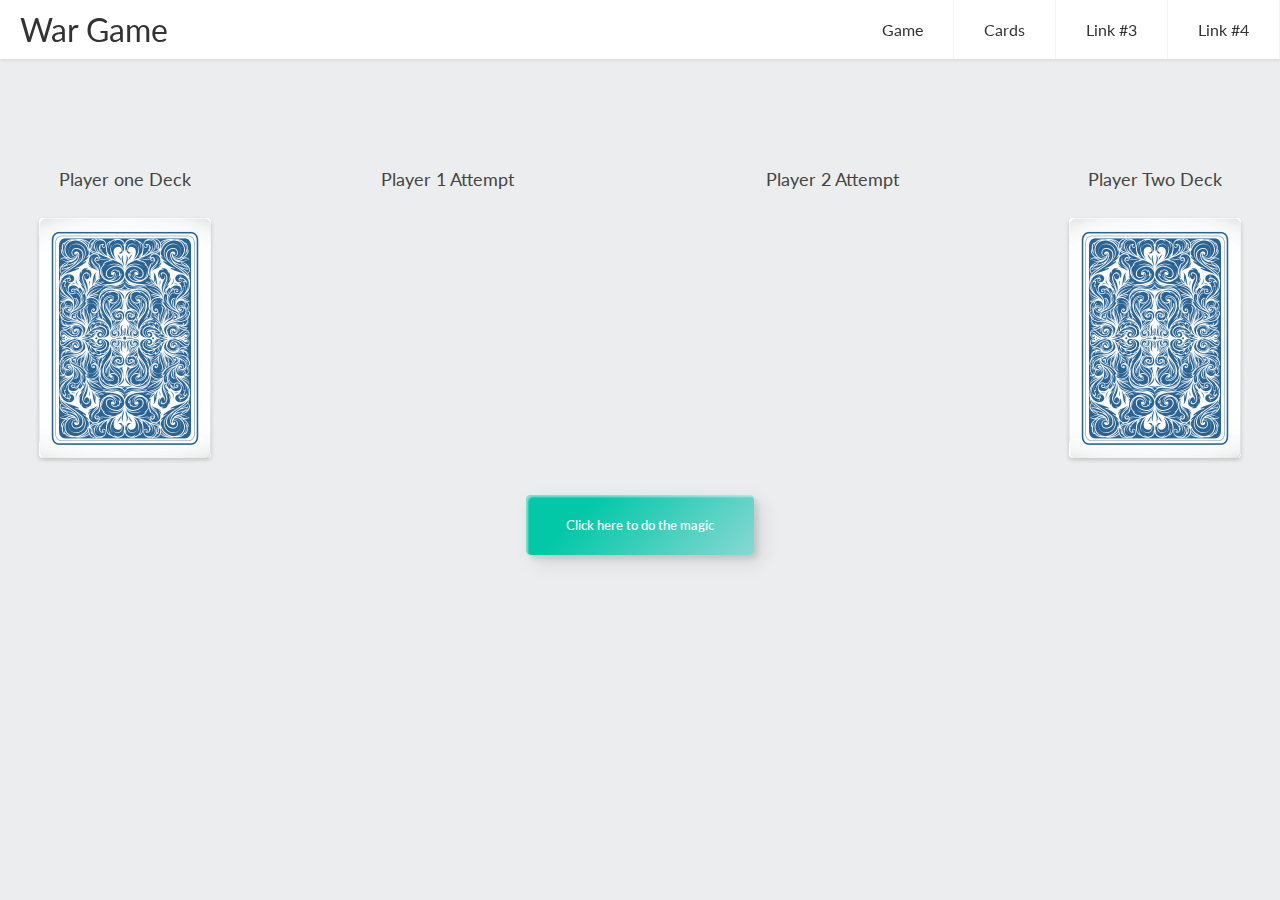
<file: boardGame.html>
<!DOCTYPE html>
<html lang="en">
  <head>
    <meta charset="UTF-8" />
    <meta http-equiv="X-UA-Compatible" content="IE=edge" />
    <meta name="viewport" content="width=device-width, initial-scale=1.0" />
    <title>BoardGame</title>
    <link
      href="https://fonts.googleapis.com/css2?family=Lato&display=swap"
      rel="stylesheet"
    />
    <link rel="stylesheet" href="style.css" />
    <link rel="stylesheet" href="board.css" />

    <!-- <script src="script.js"></script> -->
  </head>
  <header class="header">
    <a href="" class="logo">War Game</a>
    <input class="menu-btn" type="checkbox" id="menu-btn" />
    <label class="menu-icon" for="menu-btn"
      ><span class="navicon"></span
    ></label>
    <ul class="menu">
      <li><a href="#">Game</a></li>
      <li><a href="#">Cards</a></li>
      <li><a href="#">Link #3</a></li>
      <li><a href="#">Link #4</a></li>
    </ul>
  </header>
  <body>
    <div class="container">
      <div class="playerOne">
        <h3 class="title">Player one Deck</h3>
        <section class="card">
          <div class="backcard"></div>
        </section>
        <h4 id="scoreOne" class="title"></h4>
      </div>
      <div class="playerTwo">
        <h3 class="title">Player Two Deck</h3>
        <section class="card">
          <div class="backcard"></div>
        </section>
        <h4 id="scoreTwo" class="title"></h4>
      </div>
      <div class="p2attempt" id="p2at">
        <div id="p2normal">
          <h3 class="title">Player 2 Attempt</h3>
          <div id="p2card"></div>
        </div>
        <div id="p2war"><p id="pattempt1"class="pattempt">PLAYER 2 WARRRRRR</p>
         
          <div class="warback" style="z-index: -3; left: 10px"></div>
          <div class="warback" style="z-index: -2; left: 30px"></div>
          <div class="warback" style="z-index: -1; left: 50px"></div>
          <div id="warf2"></div>
        </div>
      </div>
      <div class="p1attempt" id="p1at">
        <div id="p1normal">
          <h3 class="title" >Player 1 Attempt</h3>
          <div id="p1card"></div>
        </div>
        <div id="p1war"><p id="pattempt2" class="pattempt">PLAYER 1 WARRRRRR</p>
          <div class="warback" style="z-index: -3; left: 10px"></div>
          <div class="warback" style="z-index: -2; left: 30px"></div>
          <div class="warback" style="z-index: -1; left: 50px"></div>
          <div id="warf1"></div>
        </div>
      </div>
    </div>
    <div id ="warMessage">
      <div id="warText"></div>
    </div>
    <div class="button-container">
      <button id="newGame" class="custom-btn btn-13"  onclick="location.reload()">Start New Game</button>
    </div>
    <div id="warContainer">
      <button id="buttonWar" onclick="warButton()" class="custom-btn btn-13 innerMargin">
        War Button
      </button>
      <button id="buttonResume" onclick="play()" class="custom-btn btn-13 innerMargin">
        Resume
      </button>
      
    </div>
    <div id="buttonContainer" class="button-container">
      <button id="button" onclick="play()" class="custom-btn btn-13">
        Click here to do the magic
      </button>
      <p id="push"></p>
    </div>
  </body>
  <script type="text/javascript" src="card.js"></script>
</html>
</file>
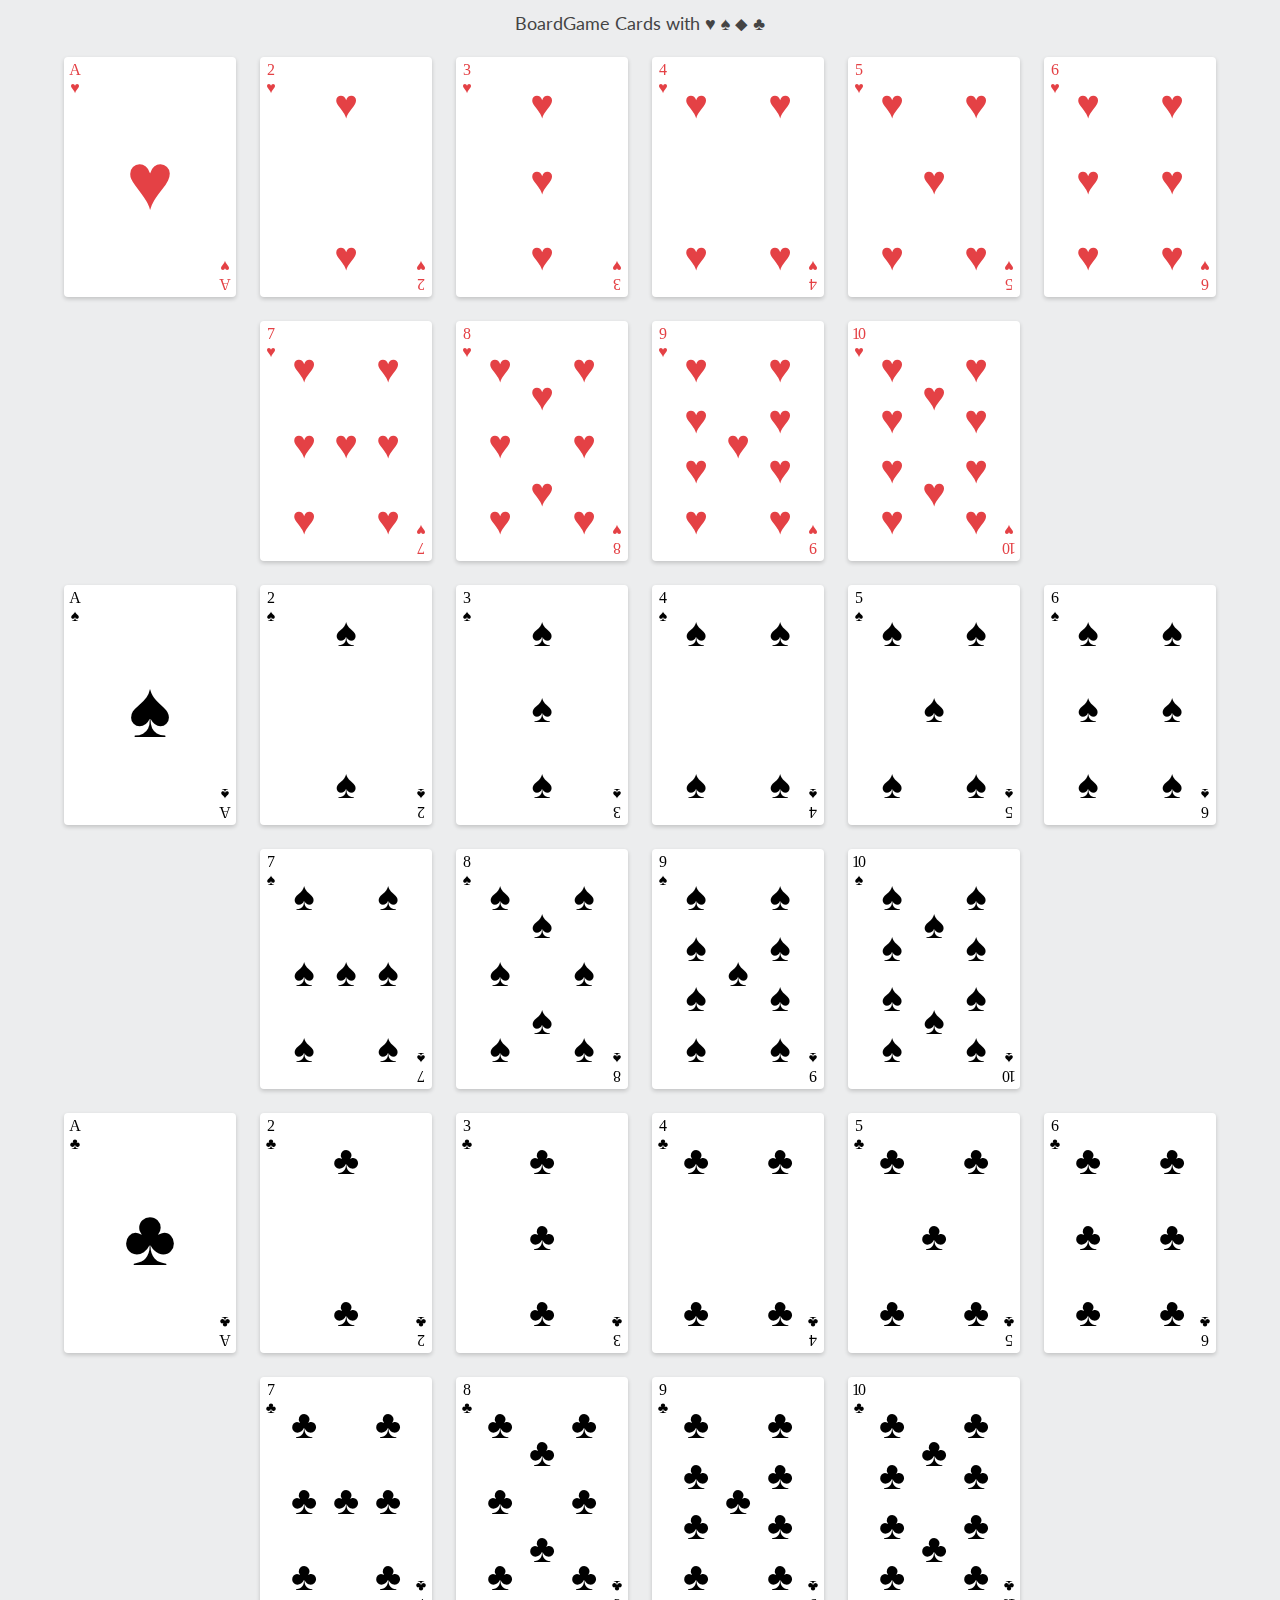
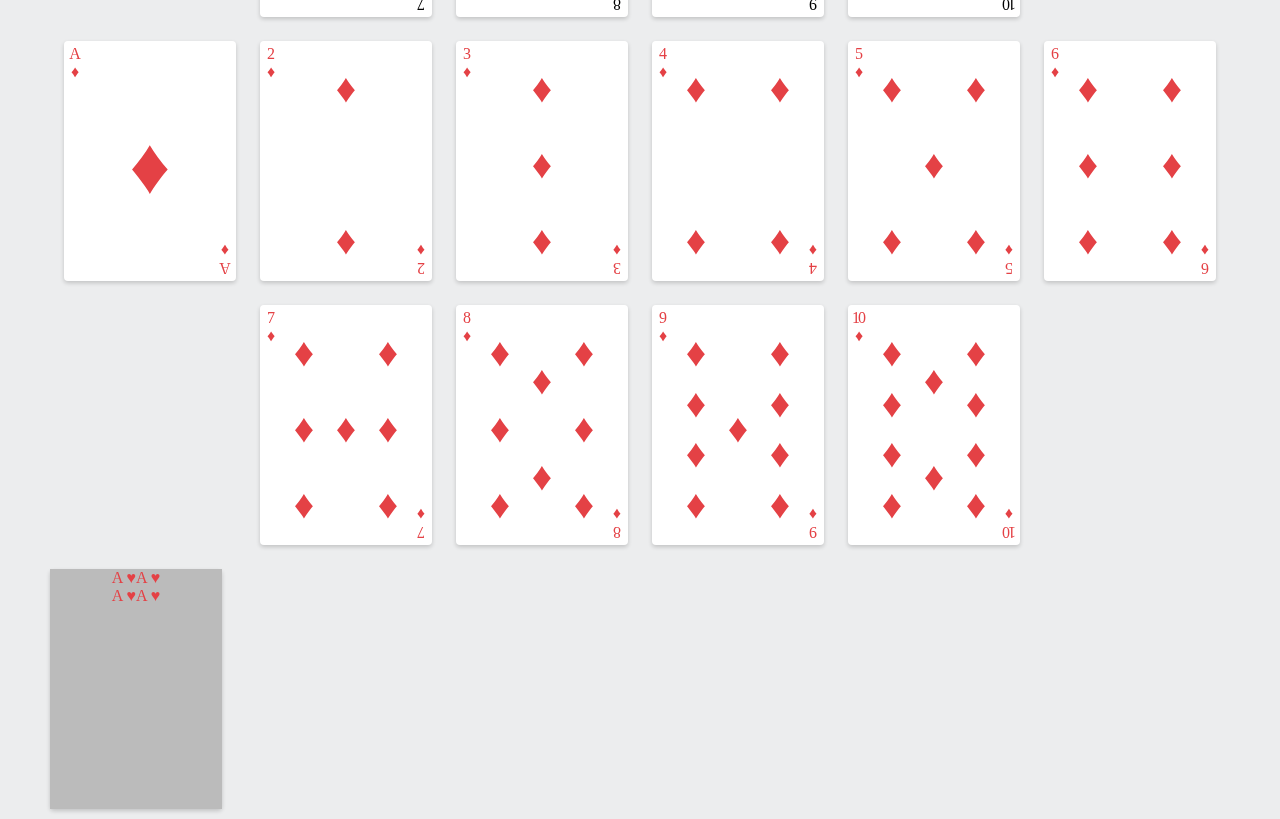
<file: cards.html>
<!DOCTYPE html>
<html lang="en">
  <head>
    <meta charset="UTF-8" />
    <meta http-equiv="X-UA-Compatible" content="IE=edge" />
    <meta name="viewport" content="width=device-width, initial-scale=1.0" />
    <title>War Board Game</title>
    <link
      href="https://fonts.googleapis.com/css2?family=Lato&display=swap"
      rel="stylesheet"
    />
    <link rel="stylesheet" href="style.css" />
  </head>
  <body>
    <h1 class="title">BoardGame Cards with ♥ ♠ ⬥ ♣</h1>

    <!-- Hearts -->
    <section class="cards">
      <!-- Ace -->
      <section class="card card--heart" value="A">
        <div class="backcard"></div>
        <div class="card__inner center-symbol-justify center-symbol-align">
          <div class="card__column">
            <div class="card__symbol card--huge"></div>
          </div>
        </div>
      </section>
  
      <!-- 2 -->
      <section class="card card--heart" value="2">
        <div class="card__inner center-symbol-justify">
          <div class="card__column">
            <div class="card__symbol"></div>
            <div class="card__column">
              <div class="card__symbol"></div>
            </div>
          </div>
        </div>
      </section>

      <!-- 3 -->
      <section class="card card--heart" value="3">
        <div class="card__inner center-symbol-justify">
          <div class="card__column">
            <div class="card__symbol"></div>
            <div class="card__symbol"></div>
            <div class="card__symbol"></div>
          </div>
        </div>
      </section>

      <!-- 4 -->
      <section class="card card--heart" value="4">
        <div class="card__inner">
          <div class="card__column">
            <div class="card__symbol"></div>
            <div class="card__symbol"></div>
          </div>
          <div class="card__column">
            <div class="card__symbol"></div>
            <div class="card__symbol"></div>
          </div>
        </div>
      </section>

      <!-- 5 -->
      <section class="card card--heart" value="5">
        <div class="card__inner">
          <div class="card__column">
            <div class="card__symbol"></div>
            <div class="card__symbol"></div>
          </div>
          <div class="card__column center-symbol-justify">
            <div class="card__symbol"></div>
          </div>
          <div class="card__column">
            <div class="card__symbol"></div>
            <div class="card__symbol"></div>
          </div>
        </div>
      </section>

      <!-- 6 -->
      <section class="card card--heart" value="6">
        <div class="card__inner">
          <div class="card__column">
            <div class="card__symbol"></div>
            <div class="card__symbol"></div>
            <div class="card__symbol"></div>
          </div>
          <div class="card__column">
            <div class="card__symbol"></div>
            <div class="card__symbol"></div>
            <div class="card__symbol"></div>
          </div>
        </div>
      </section>

      <!-- 7 -->
      <section class="card card--heart" value="7">
        <div class="card__inner">
          <div class="card__column">
            <div class="card__symbol"></div>
            <div class="card__symbol"></div>
            <div class="card__symbol"></div>
          </div>
          <div class="card__column center-symbol-justify">
            <div class="card__symbol"></div>
          </div>
          <div class="card__column">
            <div class="card__symbol"></div>
            <div class="card__symbol"></div>
            <div class="card__symbol"></div>
          </div>
        </div>
      </section>

      <!-- 8 -->
      <section class="card card--heart" value="8">
        <div class="card__inner">
          <div class="card__column">
            <div class="card__symbol"></div>
            <div class="card__symbol"></div>
            <div class="card__symbol"></div>
          </div>
          <div class="card__column center-symbol-align justify-space-around">
            <div class="card__symbol"></div>
            <div class="card__symbol"></div>
          </div>
          <div class="card__column">
            <div class="card__symbol"></div>
            <div class="card__symbol"></div>
            <div class="card__symbol"></div>
          </div>
        </div>
      </section>

      <!-- 9 -->
      <section class="card card--heart" value="9">
        <div class="card__inner">
          <div class="card__column">
            <div class="card__symbol"></div>
            <div class="card__symbol"></div>
            <div class="card__symbol"></div>
            <div class="card__symbol"></div>
          </div>
          <div class="card__column center-symbol-justify">
            <div class="card__symbol"></div>
          </div>
          <div class="card__column">
            <div class="card__symbol"></div>
            <div class="card__symbol"></div>
            <div class="card__symbol"></div>
            <div class="card__symbol"></div>
          </div>
        </div>
      </section>

      <!-- 10 -->
      <section class="card card--heart" value="10">
        <div class="card__inner">
          <div class="card__column">
            <div class="card__symbol"></div>
            <div class="card__symbol"></div>
            <div class="card__symbol"></div>
            <div class="card__symbol"></div>
          </div>
          <div class="card__column center-symbol-align justify-space-around">
            <div class="card__symbol"></div>
            <div class="card__symbol"></div>
          </div>
          <div class="card__column">
            <div class="card__symbol"></div>
            <div class="card__symbol"></div>
            <div class="card__symbol"></div>
            <div class="card__symbol"></div>
          </div>
        </div>
      </section>
    </section>

    <!-- Spades -->
    <section class="cards">
      <!-- Ace -->
      <section class="card card--spade" value="A">
        <div class="card__inner center-symbol-justify center-symbol-align">
          <div class="card__column">
            <div class="card__symbol card--huge"></div>
          </div>
        </div>
      </section>
      <!-- 2 -->
      <section class="card card--spade" value="2">
        <div class="card__inner center-symbol-justify">
          <div class="card__column">
            <div class="card__symbol"></div>
            <div class="card__column">
              <div class="card__symbol"></div>
            </div>
          </div>
        </div>
      </section>

      <!-- 3 -->
      <section class="card card--spade" value="3">
        <div class="card__inner center-symbol-justify">
          <div class="card__column">
            <div class="card__symbol"></div>
            <div class="card__symbol"></div>
            <div class="card__symbol"></div>
          </div>
        </div>
      </section>

      <!-- 4 -->
      <section class="card card--spade" value="4">
        <div class="card__inner">
          <div class="card__column">
            <div class="card__symbol"></div>
            <div class="card__symbol"></div>
          </div>
          <div class="card__column">
            <div class="card__symbol"></div>
            <div class="card__symbol"></div>
          </div>
        </div>
      </section>

      <!-- 5 -->
      <section class="card card--spade" value="5">
        <div class="card__inner">
          <div class="card__column">
            <div class="card__symbol"></div>
            <div class="card__symbol"></div>
          </div>
          <div class="card__column center-symbol-justify">
            <div class="card__symbol"></div>
          </div>
          <div class="card__column">
            <div class="card__symbol"></div>
            <div class="card__symbol"></div>
          </div>
        </div>
      </section>

      <!-- 6 -->
      <section class="card card--spade" value="6">
        <div class="card__inner">
          <div class="card__column">
            <div class="card__symbol"></div>
            <div class="card__symbol"></div>
            <div class="card__symbol"></div>
          </div>
          <div class="card__column">
            <div class="card__symbol"></div>
            <div class="card__symbol"></div>
            <div class="card__symbol"></div>
          </div>
        </div>
      </section>

      <!-- 7 -->
      <section class="card card--spade" value="7">
        <div class="card__inner">
          <div class="card__column">
            <div class="card__symbol"></div>
            <div class="card__symbol"></div>
            <div class="card__symbol"></div>
          </div>
          <div class="card__column center-symbol-justify">
            <div class="card__symbol"></div>
          </div>
          <div class="card__column">
            <div class="card__symbol"></div>
            <div class="card__symbol"></div>
            <div class="card__symbol"></div>
          </div>
        </div>
      </section>

      <!-- 8 -->
      <section class="card card--spade" value="8">
        <div class="card__inner">
          <div class="card__column">
            <div class="card__symbol"></div>
            <div class="card__symbol"></div>
            <div class="card__symbol"></div>
          </div>
          <div class="card__column center-symbol-align justify-space-around">
            <div class="card__symbol card__symbol--big"></div>
            <div class="card__symbol card__symbol--big"></div>
          </div>
          <div class="card__column">
            <div class="card__symbol"></div>
            <div class="card__symbol"></div>
            <div class="card__symbol"></div>
          </div>
        </div>
      </section>

      <!-- 9 -->
      <section class="card card--spade" value="9">
        <div class="card__inner">
          <div class="card__column">
            <div class="card__symbol"></div>
            <div class="card__symbol"></div>
            <div class="card__symbol"></div>
            <div class="card__symbol"></div>
          </div>
          <div class="card__column center-symbol-justify">
            <div class="card__symbol card__symbol"></div>
          </div>
          <div class="card__column">
            <div class="card__symbol"></div>
            <div class="card__symbol"></div>
            <div class="card__symbol"></div>
            <div class="card__symbol"></div>
          </div>
        </div>
      </section>

      <!-- 10 -->
      <section class="card card--spade" value="10">
        <div class="card__inner">
          <div class="card__column">
            <div class="card__symbol"></div>
            <div class="card__symbol"></div>
            <div class="card__symbol"></div>
            <div class="card__symbol"></div>
          </div>
          <div class="card__column center-symbol-align justify-space-around">
            <div class="card__symbol"></div>
            <div class="card__symbol"></div>
          </div>
          <div class="card__column">
            <div class="card__symbol"></div>
            <div class="card__symbol"></div>
            <div class="card__symbol"></div>
            <div class="card__symbol"></div>
          </div>
        </div>
      </section>
    </section>
    <!-- Clubs -->
    <section class="cards">
      <!-- Ace -->
      <section class="card card--club" value="A">
        <div class="card__inner center-symbol-justify center-symbol-align">
          <div class="card__column">
            <div class="card__symbol card--huge"></div>
          </div>
        </div>
      </section>
      <!-- 2 -->
      <section class="card card--club" value="2">
        <div class="card__inner center-symbol-justify">
          <div class="card__column">
            <div class="card__symbol"></div>
            <div class="card__column">
              <div class="card__symbol"></div>
            </div>
          </div>
        </div>
      </section>

      <!-- 3 -->
      <section class="card card--club" value="3">
        <div class="card__inner center-symbol-justify">
          <div class="card__column">
            <div class="card__symbol"></div>
            <div class="card__symbol"></div>
            <div class="card__symbol"></div>
          </div>
        </div>
      </section>

      <!-- 4 -->
      <section class="card card--club" value="4">
        <div class="card__inner">
          <div class="card__column">
            <div class="card__symbol"></div>
            <div class="card__symbol"></div>
          </div>
          <div class="card__column">
            <div class="card__symbol"></div>
            <div class="card__symbol"></div>
          </div>
        </div>
      </section>

      <!-- 5 -->
      <section class="card card--club" value="5">
        <div class="card__inner">
          <div class="card__column">
            <div class="card__symbol"></div>
            <div class="card__symbol"></div>
          </div>
          <div class="card__column center-symbol-justify">
            <div class="card__symbol"></div>
          </div>
          <div class="card__column">
            <div class="card__symbol"></div>
            <div class="card__symbol"></div>
          </div>
        </div>
      </section>

      <!-- 6 -->
      <section class="card card--club" value="6">
        <div class="card__inner">
          <div class="card__column">
            <div class="card__symbol"></div>
            <div class="card__symbol"></div>
            <div class="card__symbol"></div>
          </div>
          <div class="card__column">
            <div class="card__symbol"></div>
            <div class="card__symbol"></div>
            <div class="card__symbol"></div>
          </div>
        </div>
      </section>

      <!-- 7 -->
      <section class="card card--club" value="7">
        <div class="card__inner">
          <div class="card__column">
            <div class="card__symbol"></div>
            <div class="card__symbol"></div>
            <div class="card__symbol"></div>
          </div>
          <div class="card__column center-symbol-justify">
            <div class="card__symbol"></div>
          </div>
          <div class="card__column">
            <div class="card__symbol"></div>
            <div class="card__symbol"></div>
            <div class="card__symbol"></div>
          </div>
        </div>
      </section>

      <!-- 8 -->
      <section class="card card--club" value="8">
        <div class="card__inner">
          <div class="card__column">
            <div class="card__symbol"></div>
            <div class="card__symbol"></div>
            <div class="card__symbol"></div>
          </div>
          <div class="card__column center-symbol-align justify-space-around">
            <div class="card__symbol card__symbol--big"></div>
            <div class="card__symbol card__symbol--big"></div>
          </div>
          <div class="card__column">
            <div class="card__symbol"></div>
            <div class="card__symbol"></div>
            <div class="card__symbol"></div>
          </div>
        </div>
      </section>

      <!-- 9 -->
      <section class="card card--club" value="9">
        <div class="card__inner">
          <div class="card__column">
            <div class="card__symbol"></div>
            <div class="card__symbol"></div>
            <div class="card__symbol"></div>
            <div class="card__symbol"></div>
          </div>
          <div class="card__column center-symbol-justify">
            <div class="card__symbol card__symbol"></div>
          </div>
          <div class="card__column">
            <div class="card__symbol"></div>
            <div class="card__symbol"></div>
            <div class="card__symbol"></div>
            <div class="card__symbol"></div>
          </div>
        </div>
      </section>

      <!-- 10 -->
      <section class="card card--club" value="10">
        <div class="card__inner">
          <div class="card__column">
            <div class="card__symbol"></div>
            <div class="card__symbol"></div>
            <div class="card__symbol"></div>
            <div class="card__symbol"></div>
          </div>
          <div class="card__column center-symbol-align justify-space-around">
            <div class="card__symbol"></div>
            <div class="card__symbol"></div>
          </div>
          <div class="card__column">
            <div class="card__symbol"></div>
            <div class="card__symbol"></div>
            <div class="card__symbol"></div>
            <div class="card__symbol"></div>
          </div>
        </div>
      </section>
    </section>

    <!-- Diamonds -->
    <section class="cards">
      <!-- Ace -->
      <section class="card card--diamond" value="A">
        <div class="card__inner center-symbol-justify center-symbol-align">
          <div class="card__column">
            <div class="card__symbol card--huge"></div>
          </div>
        </div>
      </section>
      <!-- 2 -->
      <section class="card card--diamond" value="2">
        <div class="card__inner center-symbol-justify">
          <div class="card__column">
            <div class="card__symbol"></div>
            <div class="card__column">
              <div class="card__symbol"></div>
            </div>
          </div>
        </div>
      </section>

      <!-- 3 -->
      <section class="card card--diamond" value="3">
        <div class="card__inner center-symbol-justify">
          <div class="card__column">
            <div class="card__symbol"></div>
            <div class="card__symbol"></div>
            <div class="card__symbol"></div>
          </div>
        </div>
      </section>

      <!-- 4 -->
      <section class="card card--diamond" value="4">
        <div class="card__inner">
          <div class="card__column">
            <div class="card__symbol"></div>
            <div class="card__symbol"></div>
          </div>
          <div class="card__column">
            <div class="card__symbol"></div>
            <div class="card__symbol"></div>
          </div>
        </div>
      </section>

      <!-- 5 -->
      <section class="card card--diamond" value="5">
        <div class="card__inner">
          <div class="card__column">
            <div class="card__symbol"></div>
            <div class="card__symbol"></div>
          </div>
          <div class="card__column center-symbol-justify">
            <div class="card__symbol"></div>
          </div>
          <div class="card__column">
            <div class="card__symbol"></div>
            <div class="card__symbol"></div>
          </div>
        </div>
      </section>

      <!-- 6 -->
      <section class="card card--diamond" value="6">
        <div class="card__inner">
          <div class="card__column">
            <div class="card__symbol"></div>
            <div class="card__symbol"></div>
            <div class="card__symbol"></div>
          </div>
          <div class="card__column">
            <div class="card__symbol"></div>
            <div class="card__symbol"></div>
            <div class="card__symbol"></div>
          </div>
        </div>
      </section>

      <!-- 7 -->
      <section class="card card--diamond" value="7">
        <div class="card__inner">
          <div class="card__column">
            <div class="card__symbol"></div>
            <div class="card__symbol"></div>
            <div class="card__symbol"></div>
          </div>
          <div class="card__column center-symbol-justify">
            <div class="card__symbol"></div>
          </div>
          <div class="card__column">
            <div class="card__symbol"></div>
            <div class="card__symbol"></div>
            <div class="card__symbol"></div>
          </div>
        </div>
      </section>

      <!-- 8 -->
      <section class="card card--diamond" value="8">
        <div class="card__inner">
          <div class="card__column">
            <div class="card__symbol"></div>
            <div class="card__symbol"></div>
            <div class="card__symbol"></div>
          </div>
          <div class="card__column center-symbol-align justify-space-around">
            <div class="card__symbol card__symbol--big"></div>
            <div class="card__symbol card__symbol--big"></div>
          </div>
          <div class="card__column">
            <div class="card__symbol"></div>
            <div class="card__symbol"></div>
            <div class="card__symbol"></div>
          </div>
        </div>
      </section>

      <!-- 9 -->
      <section class="card card--diamond" value="9">
        <div class="card__inner">
          <div class="card__column">
            <div class="card__symbol"></div>
            <div class="card__symbol"></div>
            <div class="card__symbol"></div>
            <div class="card__symbol"></div>
          </div>
          <div class="card__column center-symbol-justify">
            <div class="card__symbol card__symbol"></div>
          </div>
          <div class="card__column">
            <div class="card__symbol"></div>
            <div class="card__symbol"></div>
            <div class="card__symbol"></div>
            <div class="card__symbol"></div>
          </div>
        </div>
      </section>

      <!-- 10 -->
      <section class="card card--diamond" value="10">
        <div class="card__inner">
          <div class="card__column">
            <div class="card__symbol"></div>
            <div class="card__symbol"></div>
            <div class="card__symbol"></div>
            <div class="card__symbol"></div>
          </div>
          <div class="card__column center-symbol-align justify-space-around">
            <div class="card__symbol"></div>
            <div class="card__symbol"></div>
          </div>
          <div class="card__column">
            <div class="card__symbol"></div>
            <div class="card__symbol"></div>
            <div class="card__symbol"></div>
            <div class="card__symbol"></div>
          </div>
        </div>
      </section>

      <div class="flip-card">
        <div class="flip-card-inner">
          <div class="flip-card-front">
          <div class="card--heart topcard" value="A"></div>
          <div class="midcard"></div>
          <div class="card--heart bottomcard" value="A"></div>
          </div>
          <div class="flip-card-back"></div>
        </div>
      </div>
    </section>
  </body>
</html>
</file>
<file: style.css>
/* Set default styles for the body */
body {
    padding: 0;
    margin: 0;
    background: rgb(236, 237, 238)
   
}

/* Center the cards container and set a maximum width */
.cards {
    text-align: center;
    max-width: 1200px;
    margin: 0 auto;
    perspective: 1000px;
    
}

/* Set styles for each individual card */
.card {
    position: relative;
    display: inline-block;
    width: 172px;
    height: 240px;
    font: 16px 'Trebuchet MS';
    margin: 10px;
    border-radius: 4px;
    background: #fff;
    box-shadow: 0 2px 4px rgba(0, 0, 0, 0.18);
    transform-style: preserve-3d; 
    /* backface-visibility: hidden; */
}

/* Set styles for the text before and after each card */
.card:before,
.card:after {
    content: attr(value);
    position: absolute;
    width: 12px;
    text-align: center;
    letter-spacing: -2px;
}

/* Set position for the text before each card */
.card:before {
    top: 4px;
    left: 4px;
}

/* Set position and rotation for the text after each card */
.card:after {
    bottom: 4px;
    right: 4px;
    transform: rotate(180deg)
}

/* Set styles for the heart suit */
.card--heart, .card--diamond {
    color: #e44145;
}

.card--heart .card__symbol:before {
    content: '♥';
}

.card--club .card__symbol:before {
    content: '♣';
}
.card--diamond .card__symbol:before {
    content: '♦';
}
.card--spade .card__symbol:before {
    content: '♠';
}

/* Set styles for the spade suit */
.card--spade, .card--club {
    color: black;
}




/* Set text content for the heart suit */
.card--heart:before,
.card--heart:after {
    content: attr(value) ' ♥';
}

.card--spade:before,
.card--spade:after {
    content: attr(value) ' ♠';
}

.card--diamond:before,
.card--diamond:after {
    content: attr(value) ' ♦';
}
.card--club:before,
.card--club:after {
    content: attr(value) ' ♣';
}

/* Set styles for the card inner container */
.card__inner {
    box-sizing: border-box;
    position: absolute;
    display: flex;
    justify-content: space-between;
    top: 24px;
    left: 24px;
    right: 24px;
    bottom: 24px;
}


.card__inner .card--centered{
    justify-content: center;
    align-items: center;
}

/* Set styles for the column container inside the card */
.card__column {
    display: flex;
    flex-direction: column;
    justify-content: space-between;
}

/* Set styles for the suit symbol inside the card */
.card__symbol {
    display: inline-block;
    font-size: 40px ;
    height: 40px;
    width: 40px;
    text-align: center;
}


/* Set font size and line height for the suit symbol before each card */
/* .card__symbol .card:before {
    font-size: 40px;
    line-height: 40px;
} */



/* Set size for the huge card */
.card--huge {
    font-size: 80px;
    height: 80px;
    width: 80px;
}

/* Set styles for the title */
.title {
    font: 18px 'Lato', sans-serif;
    color: #444;
    text-align: center;
}


.center-symbol-justify {
    justify-content: center;
}
.center-symbol-align {
    align-items: center;
}
.justify-space-around {
    justify-content: space-around;
}

.card:hover{
    cursor: pointer;
    transition: transform 1500ms;
    transform: rotateY(180deg);
  }

  .backcard{
    border-radius: 4px;
    position: absolute;
    width: 100%;
    height: 100%;
    z-index: -1;
    transition-delay: 0.5s;
  }

  .backcard:hover, .backcard:focus {
    background-color: #025949;
    z-index:2;
  }

  /* .card__inner:hover .backcard {
    background-color: #025949;
    z-index: 2;
  } */


  /* .flip-card-inner {
    position: relative;
    width: 100%;
    height: 100%;
    text-align: center;
    transition: transform 0.6s;
    transform-style: preserve-3d;
    box-shadow: 0 4px 8px 0 rgba(0,0,0,0.2);
  }
  .card2 { 
    position: relative;
    display: inline-block;
    width: 172px;
    height: 240px;
    font: 16px 'Trebuchet MS';
    margin: 10px;
    border-radius: 4px;
    background: #fff;
    box-shadow: 0 2px 4px rgba(0, 0, 0, 0.18);
    transform-style: preserve-3d; 
    perspective: 1000px;
  } */



  .flip-card {
    background-color: transparent;
    width: 172px;
    height: 240px;
    font: 16px 'Trebuchet MS';
    margin: 10px;
    border-radius: 4px;
    background: #fff;
    box-shadow: 0 2px 4px rgba(0, 0, 0, 0.18);
    transform-style: preserve-3d; 
    perspective: 1000px; /* Remove this if you don't want the 3D effect */
  }
  
  /* This container is needed to position the front and back side */
  .flip-card-inner {
    position: relative;
    width: 100%;
    height: 100%;
    text-align: center;
    transition: transform 0.8s;
    transform-style: preserve-3d;
  }
  
  /* Do an horizontal flip when you move the mouse over the flip box container */
  .flip-card:hover .flip-card-inner {
    transform: rotateY(180deg);
  }
  
  /* Position the front and back side */
  .flip-card-front, .flip-card-back {
    position: absolute;
    width: 100%;
    height: 100%;
    -webkit-backface-visibility: hidden; /* Safari */
    backface-visibility: hidden;
  }
  
  /* Style the front side (fallback if image is missing) */
  .flip-card-front {
    background-color: #bbb;
    color: black;
  }
  
  /* Style the back side */
  .flip-card-back {
    background-color: dodgerblue;
    color: white;
    transform: rotateY(180deg);
  }
</file>
<file: board.css>
.container {
  /* background-color: #03c8a8; */
  font-family: 'Lato', sans-serif;
    display: grid;
    justify-items:center;
    margin-top: 150px;
    grid-template-columns: 0.8fr 1.2fr 1.2fr 0.8fr;
    grid-template-rows: 1fr;
    gap: 0px 10px;
    grid-auto-flow: row;
    grid-template-areas:
      "playerOne p1attempt p2attempt playerTwo";
  }


  @media screen and (max-width: 768px) {
    .container {
    display: grid;
    grid-template-columns: 1fr 1fr;
    grid-template-rows: 1fr 1fr;
    grid-template-areas:
          "playerOne p1attempt"
          "playerTwo p2attempt";

    }  
    
    
  }
  
  .playerOne { grid-area: playerOne; }
  
  .playerTwo { grid-area: playerTwo; }
  
  .p2attempt { grid-area: p2attempt;
  display: block; }
  
  .p1attempt { grid-area: p1attempt;
  display: block; }

  .backcard{
    border-radius: 4px;
    position: absolute;
    width: 100%;
    height: 100%;
    z-index: -1;
    transition-delay: 0.5s;
    background-image:url(/img/cardback.png);
  }

/* header */

.header {
  background-color: white;
  box-shadow: 1px 1px 4px 0 rgba(0,0,0,.1);
  position:fixed;
  margin-bottom: 100px;
  top:0;
  width: 100%;
  z-index: 3;
  font-family: 'Lato', sans-serif;
 
}

.header a {
    color: #333;
}

.header ul {
  margin: 0;
  padding: 0;
  list-style: none;
  overflow: hidden;
  background-color: #fff;
}

.header li a {
  display: block;
  padding: 20px 20px;
  border-right: 1px solid #f4f4f4;
  text-decoration: none;
}

.header li a:hover,
.header .menu-btn:hover {
  background-color: #f4f4f4;
}

.header .logo {
  display: block;
  float: left;
  font-size: 2em;
  padding: 10px 20px;
  text-decoration: none;
}

/* menu */

.header .menu {
  clear: both;
  max-height: 0;
  transition: max-height .2s ease-out;
}

/* menu icon */

.header .menu-icon {
  cursor: pointer;
  display: flex;
  justify-content: flex-end;
  padding: 28px 20px;
  position: relative;
  user-select: none;
}

.header .menu-icon .navicon {
  background: #333;
  display: block;
  height: 2px;
  position: relative;
  /* transition: background .2s ease-out; */
  width: 18px;
}

.header .menu-icon .navicon:before,
.header .menu-icon .navicon:after {
  background: #333;
  content: '';
  display: block;
  height: 100%;
  position: absolute;
  transition: all .2s ease-out;
  width: 100%;
}

.header .menu-icon .navicon:before {
  top: 5px;
}

.header .menu-icon .navicon:after {
  top: -5px;
}

/* menu btn */

.header .menu-btn {
  display: none;
}

.header .menu-btn:checked ~ .menu {
  max-height: 240px;
}

.header .menu-btn:checked ~ .menu-icon .navicon {
  background: transparent;
}

.header .menu-btn:checked ~ .menu-icon .navicon:before {
  transform: rotate(-45deg);
}

.header .menu-btn:checked ~ .menu-icon .navicon:after {
  transform: rotate(45deg);
}

.header .menu-btn:checked ~ .menu-icon:not(.steps) .navicon:before,
.header .menu-btn:checked ~ .menu-icon:not(.steps) .navicon:after {
  top: 0;
}

/* 48em = 768px */

@media (min-width: 48em) {

  .header li {
    float: left;
  }
  .header li a {
    padding: 20px 30px;
  }
  .header .menu {
    clear: none;
    float: right;
    max-height: none;
  }
  .header .menu-icon {
    display: none;
  }

 


}

.custom-btn {
  width:auto;
  height: 60px;
  color: #fff;
  border-radius: 5px;
  padding: 10px 40px;
  font-family: 'Lato', sans-serif;
  font-weight: 500;
  background: transparent;
  cursor: pointer;
  transition: all 0.3s ease;
  position: relative;
  display: inline-block;
   box-shadow:inset 2px 2px 2px 0px rgba(255,255,255,.5),
   7px 7px 20px 0px rgba(0,0,0,.1),
   4px 4px 5px 0px rgba(0,0,0,.1);
  outline: none;
}

/* 13 */
.btn-13 {
  background-color: #89d8d3;
background-image: linear-gradient(315deg, #89d8d3 0%, #03c8a8 74%);
  border: none;
  z-index: 1;
}
.btn-13:after {
  position: absolute;
  content: "";
  width: 100%;
  height: 0;
  bottom: 0;
  left: 0;
  z-index: -1;
  border-radius: 5px;
   background-color: #4dccc6;
background-image: linear-gradient(315deg, #4dccc6 0%, #96e4df 74%);
  box-shadow:
   -7px -7px 20px 0px #fff9,
   -4px -4px 5px 0px #fff9,
   7px 7px 20px 0px #0002,
   4px 4px 5px 0px #0001;
  transition: all 0.3s ease;
}
.btn-13:hover {
  color: #fff;
}
.btn-13:hover:after {
  top: 0;
  height: 100%;
}
.btn-13:active {
  top: 2px;
}
  

.button-container {
        display: flex;
        justify-content: center;
        align-items: center;
}

#warContainer {
  padding-bottom: 100px;
        display: none;
        justify-content: center;
        align-items: center;
}

#p1war {
  display: none;
  position:relative;
  
}
#p2war {
  display: none;
  position: relative;
}

.warback {
  position: absolute;
   top: 60px;
}

.container .card:hover {
  transform: rotate(0deg);
}

/* #p1attempt {
  width: 212px;
  height: 320px;
}
#p2attempt {
  width: 212px;
  height: 320px;
} */

.move-right {
  position: relative;
  animation-name: moveRight;
  animation-duration: 2s;
  animation-fill-mode: forwards;
}

.move-left {
  position: relative;
  animation-name: moveLeft;
  animation-duration: 2s;
  animation-fill-mode: forwards;
}


.move-rightEx {
  position: relative;
  animation-name: moveRightEx;
  animation-duration: 2s;
  animation-fill-mode: forwards;
}

.move-leftEx {
  position: relative;
  animation-name: moveLeftEx;
  animation-duration: 2s;
  animation-fill-mode: forwards;
}



@keyframes moveRightEx {
  0% {
    left: 0;
    /* opacity: 1; */
  }
  100% {
    left: 650%;
    /* opacity: 0; */
  }
}

@keyframes moveLeftEx {
  0% {
    right: 0;
    /* opacity: 1; */
  }
  100% {
    right: 650%;
    /* opacity: 0; */
  }
}



@keyframes moveRight {
  0% {
    left: 0;
    /* opacity: 1; */
  }
  100% {
    left: 340%;
    /* opacity: 0; */
  }

}

@keyframes moveLeft {
  0% {
    right: 0;
    /* opacity: 1; */
  }
  100% {
    right: 340%;
    /* opacity: 0; */
  }
}

.innerMargin {
  margin : 0 20px;
}

#warMessage {
  display: flex;
  justify-content: center;
  align-items: center;
  font-size: large;
  font-family: Verdana, Geneva, Tahoma, sans-serif;
  
  
}
#warText{
  display: inline-block;
  justify-content: center;
  align-items: center;
  font-size: large;
  font-family: Verdana, Geneva, Tahoma, sans-serif;
  color: crimson;
  background-color: darkgoldenrod;
}

#newGame {
   display: none;
   justify-content: center;
   align-items: center;

}


@media screen and (max-width: 768px) {
  @keyframes moveRight {
    0% {
      right: 0;
      opacity: 1;
    }
    100% {
      right: 125%;
      opacity: 0;
    }
  }
  
  @keyframes moveLeft {
    0% {
      right: 0;
      opacity: 1;
    }
    100% {
      right: 125%;
      opacity: 0;
    }
  }

  @keyframes moveRightEx {
    0% {
      transform: translate(0, 0);
      opacity: 1;
    }
    100% {
      transform: translate(-140%, 150%);
      opacity: 0;
    }
  }
  
  @keyframes moveLeftEx {
    0% {
      transform: translate(0, 0);
      opacity: 1;
    }
    100% {
      transform: translate(-140%, -150%);
      opacity: 0;
    }
  }
}
</file>
